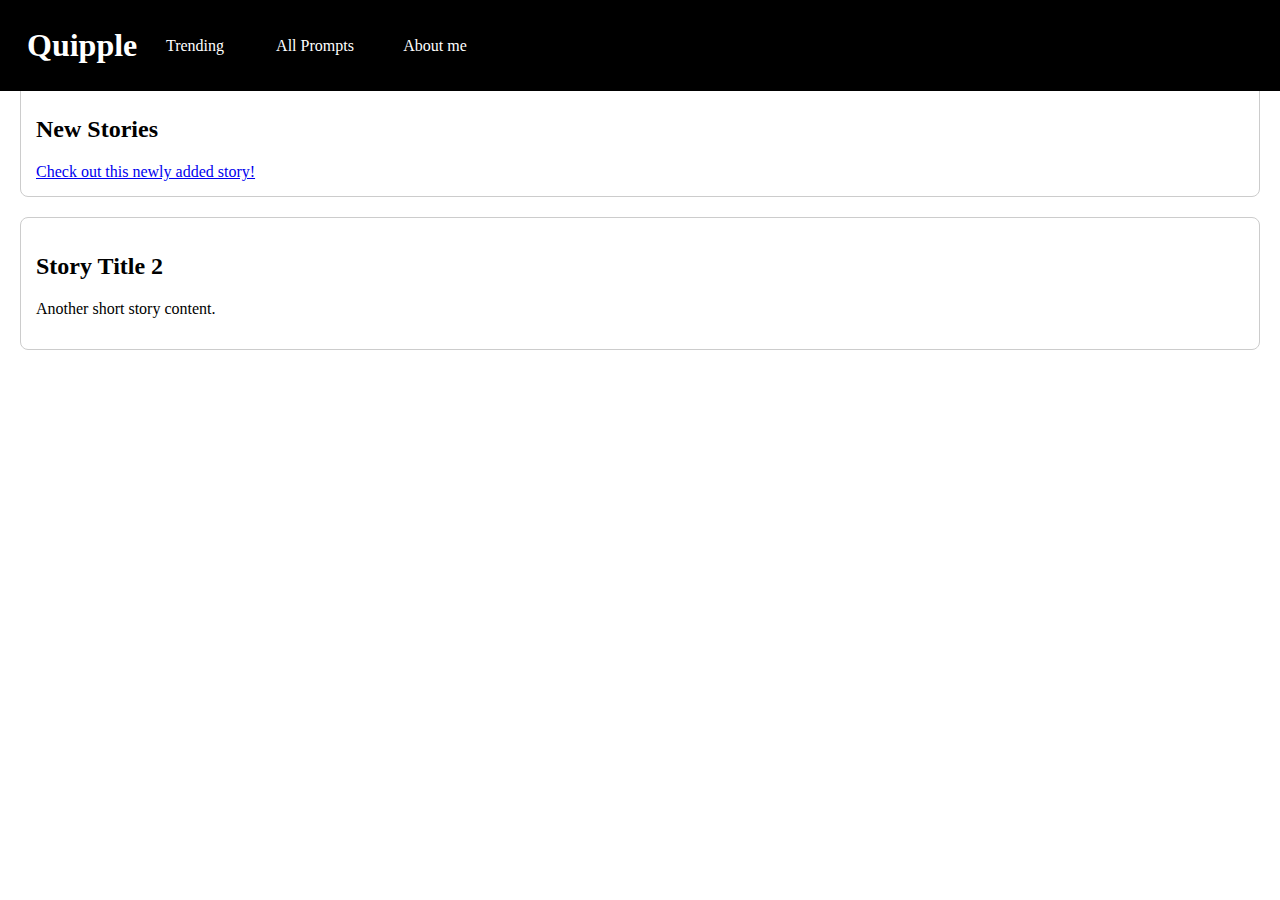
<file: Index.html>
<!DOCTYPE html>
<html lang="en">   <!--Here under i am "calling the .js files i am using for different functions"-->
<script src="script.js"></script> 
<script src="ReviewingSystem.js"></script>
<head>        <!--And here under is the connection between this file and the .css file being created-->
    <link rel="stylesheet" href="QuippleCss.css">
    <title>
        Quipple
    </title>
</head>
<body>
    <header>
        <nav>
            <h1>
                <a href="Index.html">Quipple</a>
            </h1>
            <!--Here is the menu, standard things-->
            <a href="Trending.html">Trending</a>
            <a href="All-Prompts.html">All Prompts</a>
            <a href="About-me.html">About me</a>
        </nav>
    </header>
    <main>
        <div class="story">
            <h2>New Stories</h2>
            <a href="All-Stories/ITFTHTP-ScarlettRose.html">Check out this newly added story!</a>
        </div>

        <div class="story">
            <h2>Story Title 2</h2>
            <p>Another short story content.</p>
        </div>
    </main>
</body>
</html>
</file>
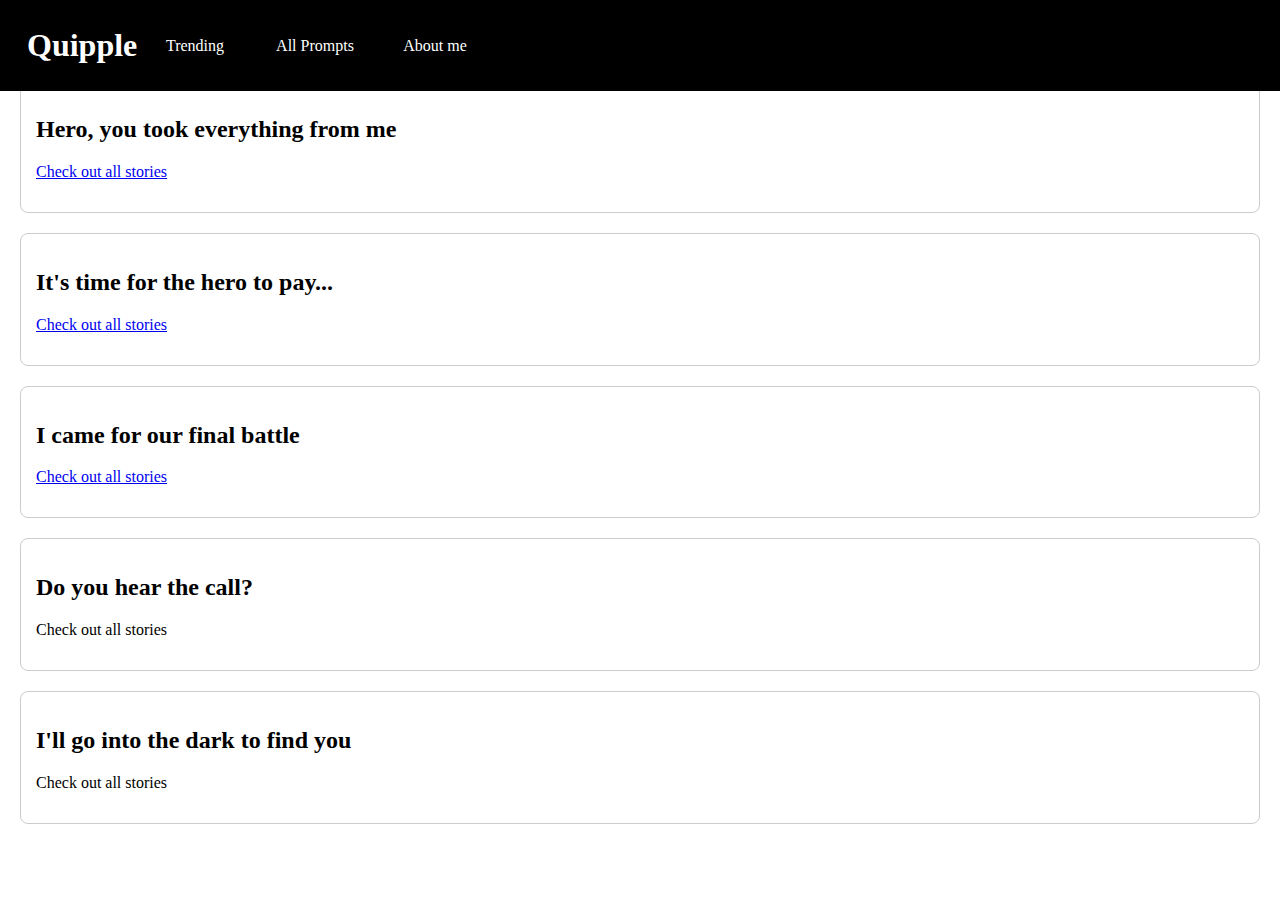
<file: All-Prompts.html>
<!DOCTYPE html>
<html lang="en">
<script src="script.js"></script> 
<script src="ReviewingSystem.js"></script>
<head>
    <meta charset="UTF-8">
    <meta name="viewport" content="width=device-width, initial-scale=1.0">
    <link rel="stylesheet" href="QuippleCss.css">
    <title>
        Quipple
    </title>
</head>
<body>
    <header>
        <nav>
            <h1>
                <a href="Index.html">Quipple</a>
            </h1>
            <a href="Trending.html">Trending</a>
            <a href="All-Prompts.html">All Prompts</a>
            <a href="About-me.html">About me</a>
        </nav>
    </header>
    <main>
        <div class="story">
            <h2>Hero, you took everything from me</h2>
            <a href="HYTEFM.html"><p>Check out all stories</p>
            </a>
        </div>

        <div class="story">
            <h2>It's time for the hero to pay...</h2>
            <a href="ITFTHTP.html"><p>Check out all stories</p></a>
        </div>

        <div class="story">
            <h2>I came for our final battle</h2>
            <a href="ICFOFB.html"<p>Check out all stories</p></a>
        </div>

        <div class="story">
            <h2>Do you hear the call?</h2>
            <p>Check out all stories</p>
        </div>

        <div class="story">
            <h2>I'll go into the dark to find you</h2>
            <p>Check out all stories</p>
        </div>
        <!-- Add more stories as needed -->
    </main>
</body>
</html>
</file>
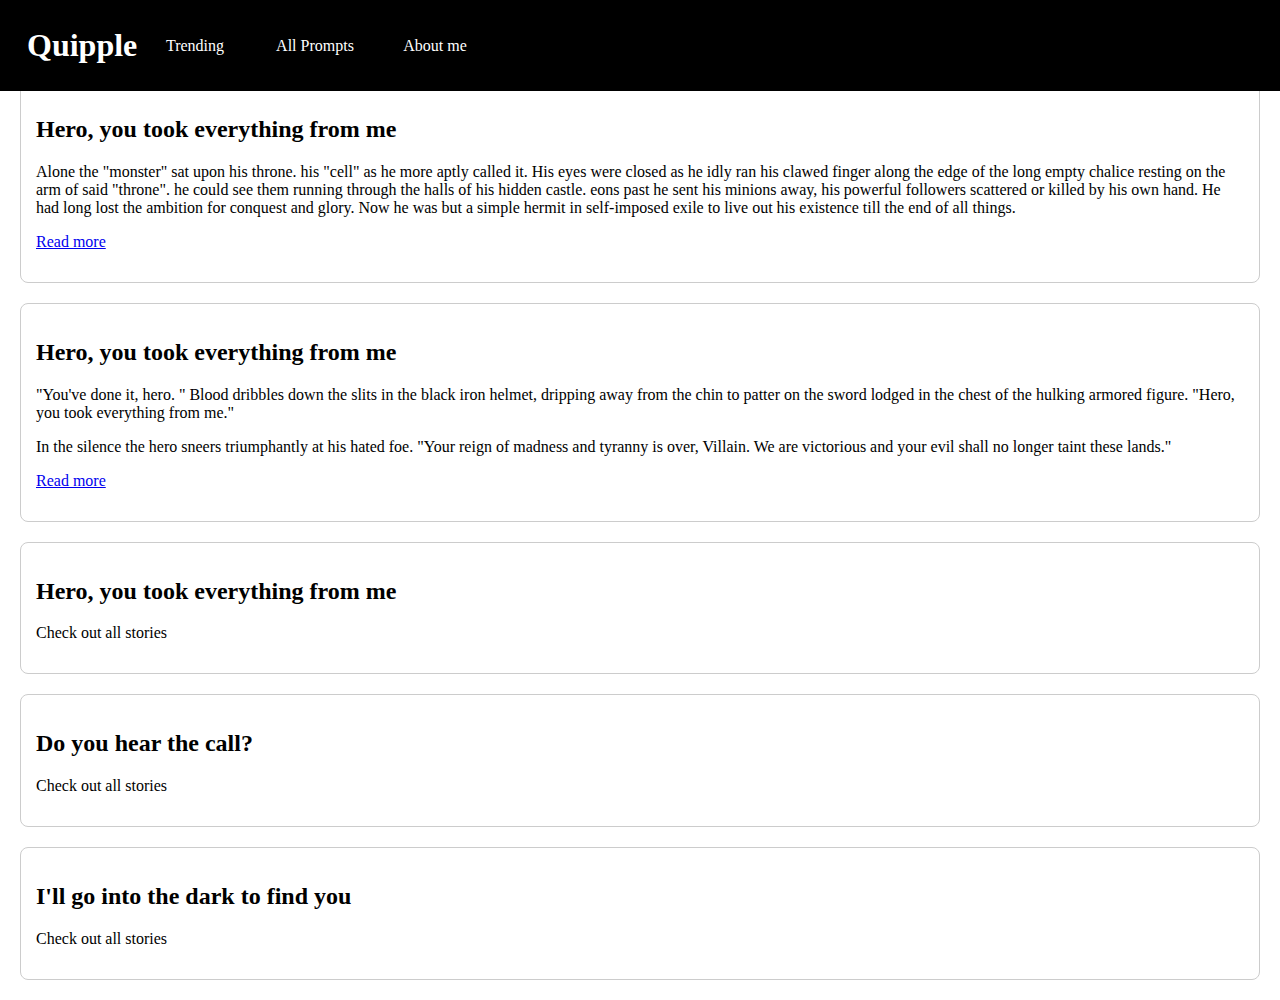
<file: HYTEFM.html>
<!DOCTYPE html>
<html lang="en">
<script src="script.js"></script> 
<script src="ReviewingSystem.js"></script>
<head>
    <meta charset="UTF-8">
    <meta name="viewport" content="width=device-width, initial-scale=1.0">
    <link rel="stylesheet" href="QuippleCss.css">
    <title>
        Quipple
    </title>
</head>
<body>
    <header>
        <nav>
            <h1>
                <a href="Index.html">Quipple</a>
            </h1>
            <a href="Trending.html">Trending</a>
            <a href="All-Prompts.html">All Prompts</a>
            <a href="About-me.html">About me</a>
        </nav>
    </header>
    <main>
        <div class="story">
            <h2>Hero, you took everything from me</h2>
            <p>Alone the "monster" sat upon his throne. his "cell" as he more aptly called it. His eyes were closed as he idly ran his clawed finger along the edge of the long empty chalice resting on the arm of said "throne". he could see them running through the halls of his hidden castle. eons past he sent his minions away, his powerful followers scattered or killed by his own hand. He had long lost the ambition for conquest and glory. Now he was but a simple hermit in self-imposed exile to live out his existence till the end of all things.</p>
            <a href="All-Stories/HYTEFM-JoshuaCharney.html"><p>Read more</p></a>
        </div>

        <div class="story">
            <h2>Hero, you took everything from me</h2>
            <p>"You've done it, hero. " Blood dribbles down the slits in the black iron helmet, dripping away from the chin to patter on the sword lodged in the chest of the hulking armored figure. "Hero, you took everything from me." </p>
            <p>In the silence the hero sneers triumphantly at his hated foe. "Your reign of madness and tyranny is over, Villain. We are victorious and your evil shall no longer taint these lands." </p>
            <a href="All-Stories/HYTEFM-TheIrishRave.html"><p>Read more</p></a>
        </div>

        <div class="story">
            <h2>Hero, you took everything from me</h2>
            <p>Check out all stories</p>
        </div>

        <div class="story">
            <h2>Do you hear the call?</h2>
            <p>Check out all stories</p>
        </div>

        <div class="story">
            <h2>I'll go into the dark to find you</h2>
            <p>Check out all stories</p>
        </div>
        <!-- Add more stories as needed -->
    </main>
</body>
</html>
</file>
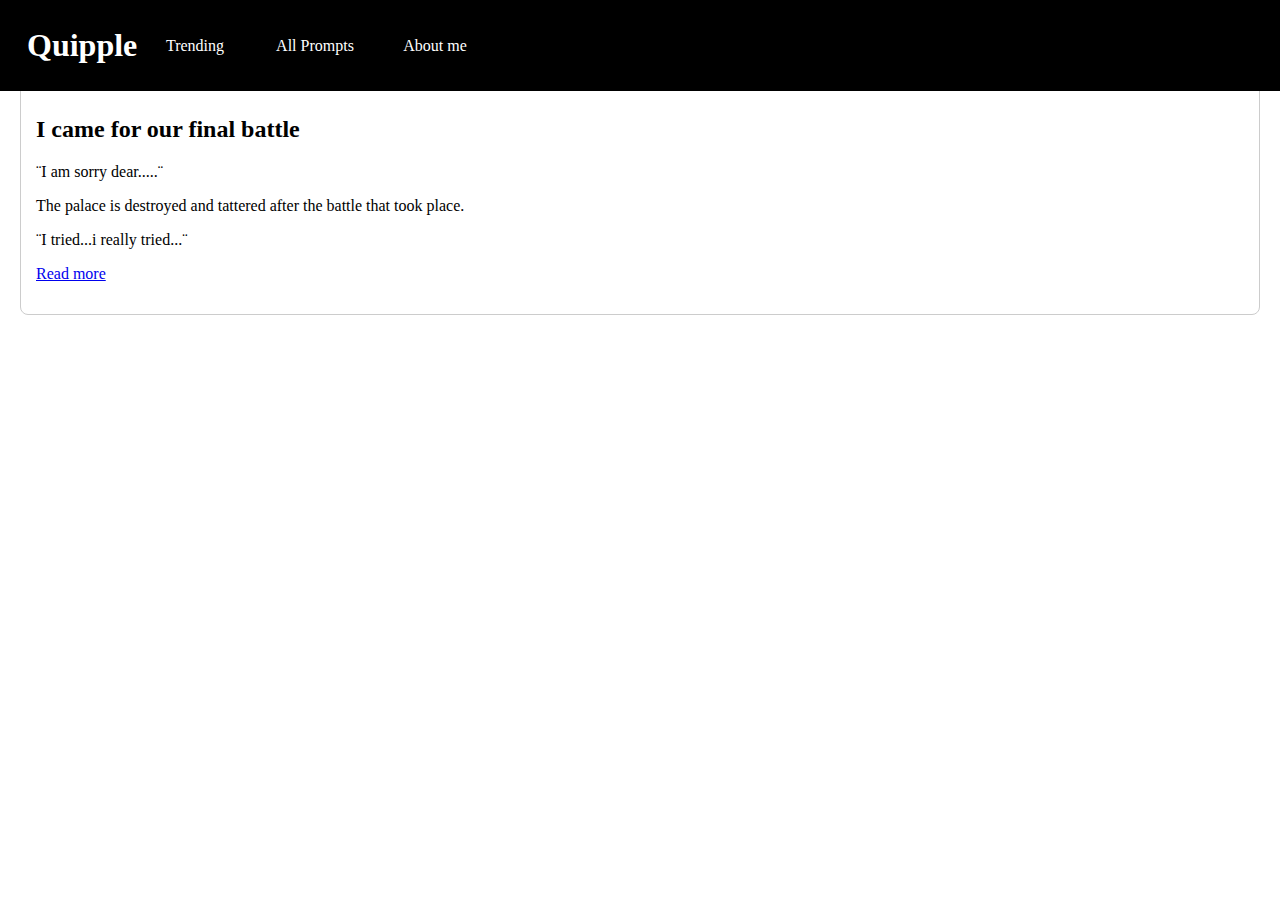
<file: ICFOFB.html>
<!DOCTYPE html>
<html lang="en">
<script src="script.js"></script> 
<script src="ReviewingSystem.js"></script>
<head>
    <meta charset="UTF-8">
    <meta name="viewport" content="width=device-width, initial-scale=1.0">
    <link rel="stylesheet" href="QuippleCss.css">
    <title>
        Quipple
    </title>
</head>
<body>
    <header>
        <nav>
            <h1>
                <a href="Index.html">Quipple</a>
            </h1>
            <a href="Trending.html">Trending</a>
            <a href="All-Prompts.html">All Prompts</a>
            <a href="About-me.html">About me</a>
        </nav>
    </header>
    <main>
        <div class="story">
            <h2>I came for our final battle</h2>
            <p>¨I am sorry dear.....¨</p>
            <p>The palace is destroyed and tattered after the battle that took place.</p>
            <p>¨I tried...i really tried...¨</p>
            <a href="All-Stories/ICFOFB-ZeroFormLak.html"><p>Read more</p></a>
        </div>
</file>
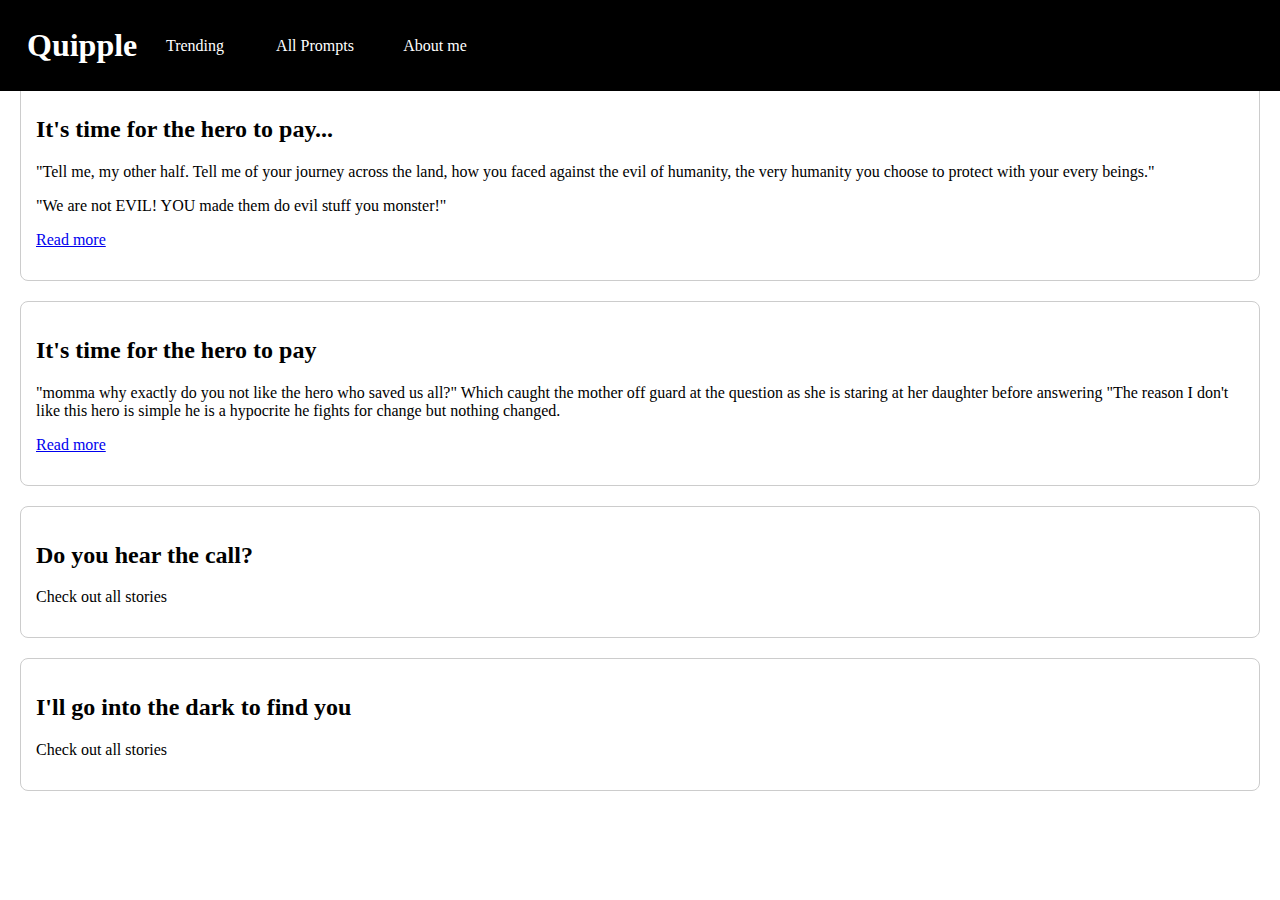
<file: ITFTHTP.html>
<!DOCTYPE html>
<html lang="en">
<script src="script.js"></script> 
<script src="ReviewingSystem.js"></script>
<head>
    <meta charset="UTF-8">
    <meta name="viewport" content="width=device-width, initial-scale=1.0">
    <link rel="stylesheet" href="QuippleCss.css">
    <title>
        Quipple
    </title>
</head>
<body>
    <header>
        <nav>
            <h1>
                <a href="Index.html">Quipple</a>
            </h1>
            <a href="Trending.html">Trending</a>
            <a href="All-Prompts.html">All Prompts</a>
            <a href="About-me.html">About me</a>
        </nav>
    </header>
    <main>
        <div class="story">
            <h2>It's time for the hero to pay...</h2>
            <p>"Tell me, my other half. Tell me of your journey across the land, how you faced against the evil of humanity, the very humanity you choose to protect with your every beings."</p>
            <p>"We are not EVIL! YOU made them do evil stuff you monster!"</p>
            <a href="All-Stories/ITFTHTP-ZackSilverstone.html"><p>Read more</p></a>
        </div>

        <div class="story">
            <h2>It's time for the hero to pay</h2>
            <p>"momma why exactly do you not like the hero who saved us all?" Which caught the mother off guard at the question as she is staring at her daughter before answering "The reason I don't like this hero is simple he is a hypocrite he fights for change but nothing changed. </p>
            <a href="All-Stories/ITFTHTP-ScarlettRose.html"><p>Read more</p></a>
        </div>

        <div class="story">
            <h2>Do you hear the call?</h2>
            <p>Check out all stories</p>
        </div>

        <div class="story">
            <h2>I'll go into the dark to find you</h2>
            <p>Check out all stories</p>
        </div>
</file>
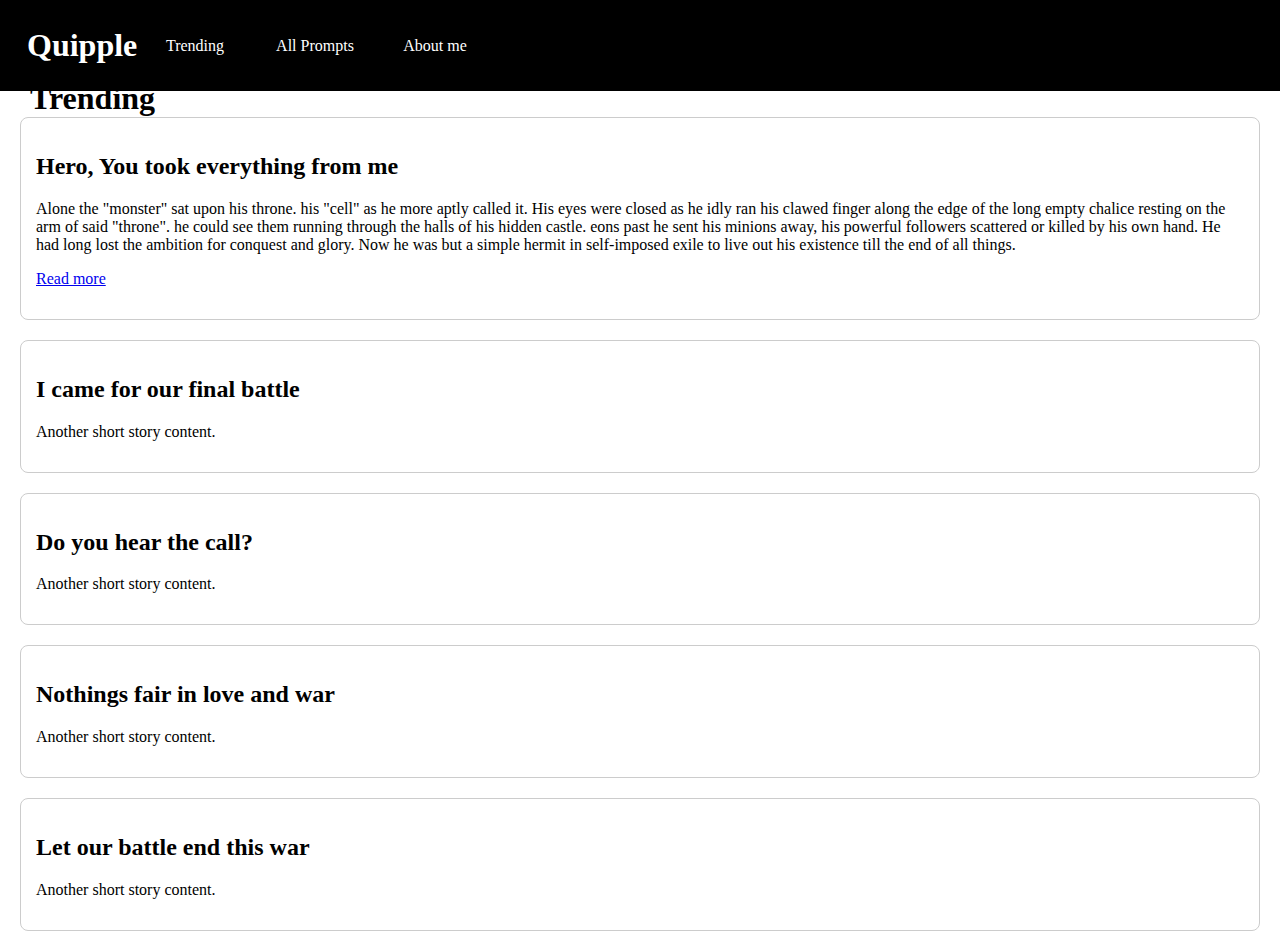
<file: Trending.html>
<!DOCTYPE html>
<html lang="en">
<script src="script.js"></script> 
<script src="ReviewingSystem.js"></script>
<head>
    <meta charset="UTF-8">
    <meta name="viewport" content="width=device-width, initial-scale=1.0">
    <link rel="stylesheet" href="QuippleCss.css">
    <title>
        Quipple
    </title>
</head>
<body>
    <header>
        <nav>
            <h1>
                <a href="Index.html">Quipple</a>
            </h1>
            <a href="Trending.html">Trending</a>
            <a href="All-Prompts.html">All Prompts</a>
            <a href="About-me.html">About me</a>
        </nav>
    </header>
    <main>
        <h1>
            Trending
        </h1>
        <div class="story">
            <h2>Hero, You took everything from me</h2>
            <p>Alone the "monster" sat upon his throne. his "cell" as he more aptly called it. His eyes were closed as he idly ran his clawed finger along the edge of the long empty chalice resting on the arm of said "throne". he could see them running through the halls of his hidden castle. eons past he sent his minions away, his powerful followers scattered or killed by his own hand. He had long lost the ambition for conquest and glory. Now he was but a simple hermit in self-imposed exile to live out his existence till the end of all things.</p>
            <a href="All-Stories/HYTEFM-JoshuaCharney.html"><p>Read more</p></a>
        </div>

        <div class="story">
            <h2>I came for our final battle</h2>
            <p>Another short story content.</p>
        </div>

        <div class="story">
            <h2>Do you hear the call?</h2>
            <p>Another short story content.</p>
        </div>

        <div class="story">
            <h2>Nothings fair in love and war</h2>
            <p>Another short story content.</p>
        </div>

        <div class="story">
            <h2>Let our battle end this war</h2>
            <p>Another short story content.</p>
        </div>
        <!-- Add more stories as needed -->
    </main>
</body>
</html>
</file>
<file: QuippleCss.css>
body {
    font-family: 'Times New Roman', Times, serif;
    margin: 20px;
}

header {
    background-color: #f2f2f2;
    padding: 0;
    text-align: left;
    font-family: 'Times New Roman', Times, serif;
}

p {
    font-family: 'Times New Roman', Times, serif;
}

main {
    margin-top: 80px;
    font-family: 'Times New Roman', Times, serif;
}

.story {
    border: 1px solid #ccc;
    border-radius: 8px;
    padding: 15px;
    margin-bottom: 20px;
    font-family: 'Times New Roman', Times, serif;
}

.rating {
    display: flex;
    justify-content: space-between;
    align-items: center;
    margin-top: 10px;
    font-family: 'Times New Roman', Times, serif;
}

.rating input {
    margin-right: 5px;
    font-family: 'Times New Roman', Times, serif;
}

h1 {
    margin: 10px;
    display: inline;
    font-family: 'Times New Roman', Times, serif;
}

nav {
    background-color: #000;
    position: fixed;
    top: 0;
    left: 0;
    width: 100%;
    display: flex;
    justify-content: flex-start;
    align-items: center;
    padding: 15px; /* Add padding to the nav if needed */
}

nav a { 
    color: white; 
    padding: 12px; /* Adjust padding for a more button-like appearance */ 
    text-decoration: none; 
    text-align: center; 
    display: inline-block; /* Make it a block element to control width */ 
    background-color: transparent; /* Remove default link background color */ 
    border: none; /* Remove border */ 
    cursor: pointer; /* Add pointer cursor for interaction */ 
    width: 120px;
    box-sizing: border-box;
} 

nav a:hover { 
    font-weight: bold;
    color: #ddd;
    width: 120px;
}

nav a + a {
    margin-left: 0px;
}

nav h1 {
    color: white;
    margin: 0;
    display: inline;
}

.hidden {
    width: 0px;
    height: 0px;
    overflow: hidden;
    font-family: 'Times New Roman', Times, serif;
}

.ratingContainer {
    text-align: center;
    margin-top: 20px;
    font-family: 'Times New Roman', Times, serif;
}

.ratingOptions {
    display: flex;
    flex-direction: column;
    font-family: 'Times New Roman', Times, serif;
}

.ratingOption {
    display: flex;
    justify-content: space-between;
    align-items: center;
    margin: 10px 0;
    font-family: 'Times New Roman', Times, serif;
}

.more-text {
    display: none;
    font-family: 'Times New Roman', Times, serif;
}

.read-more-btn {
    cursor: pointer;
    color: blue;
    text-decoration: underline;
    font-family: 'Times New Roman', Times, serif;
}
</file>
